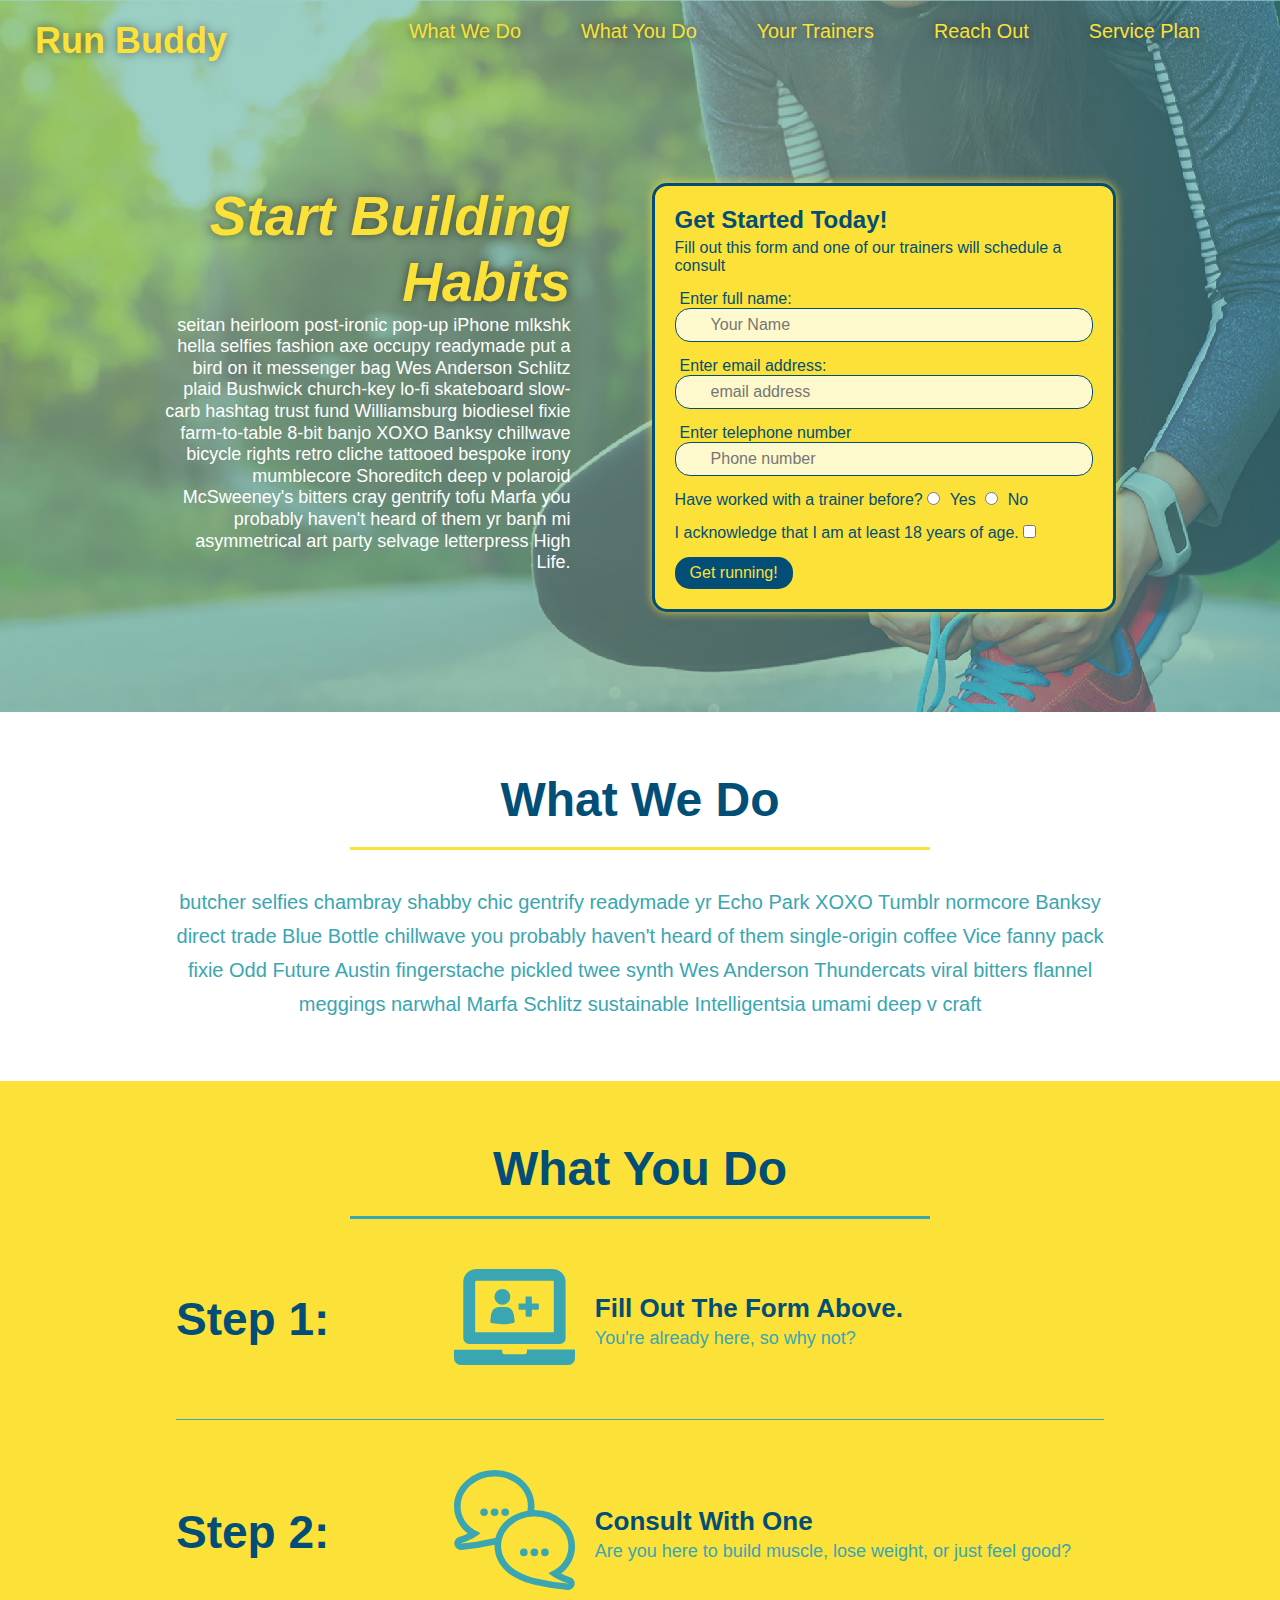
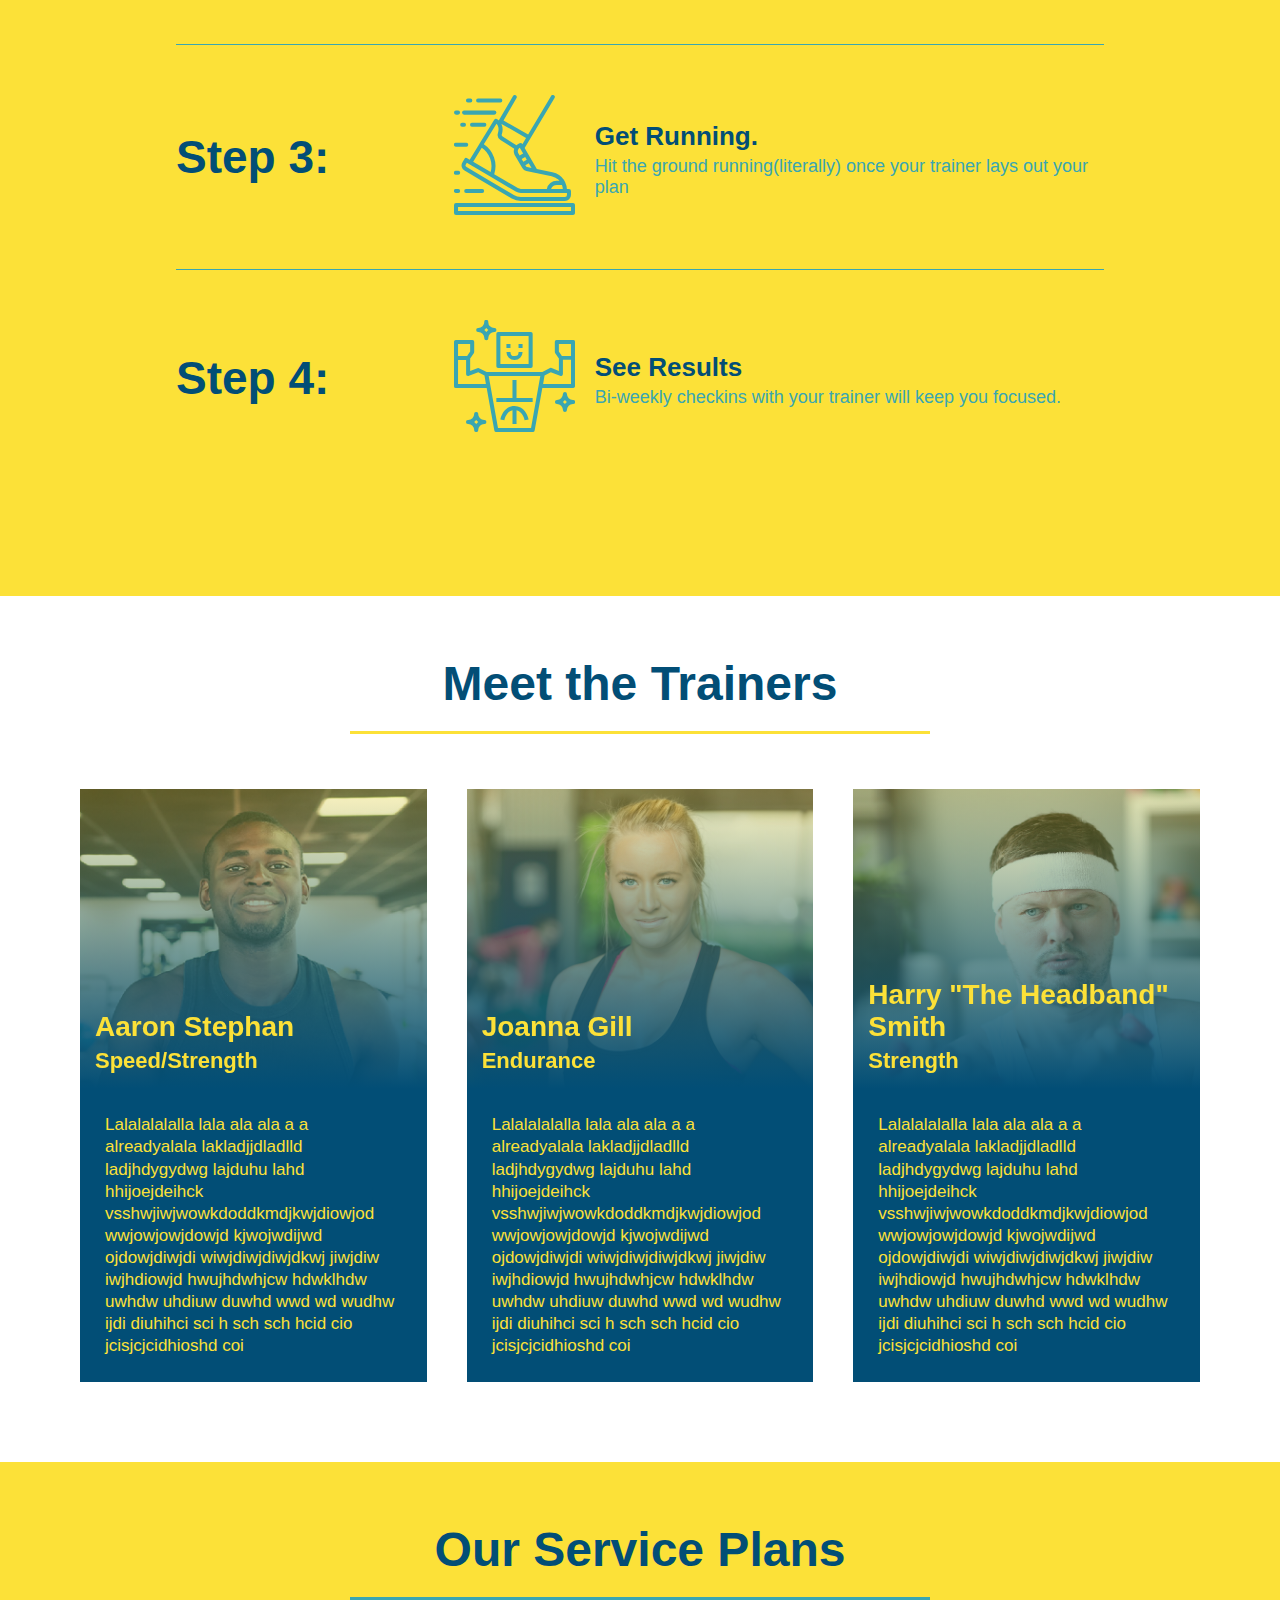
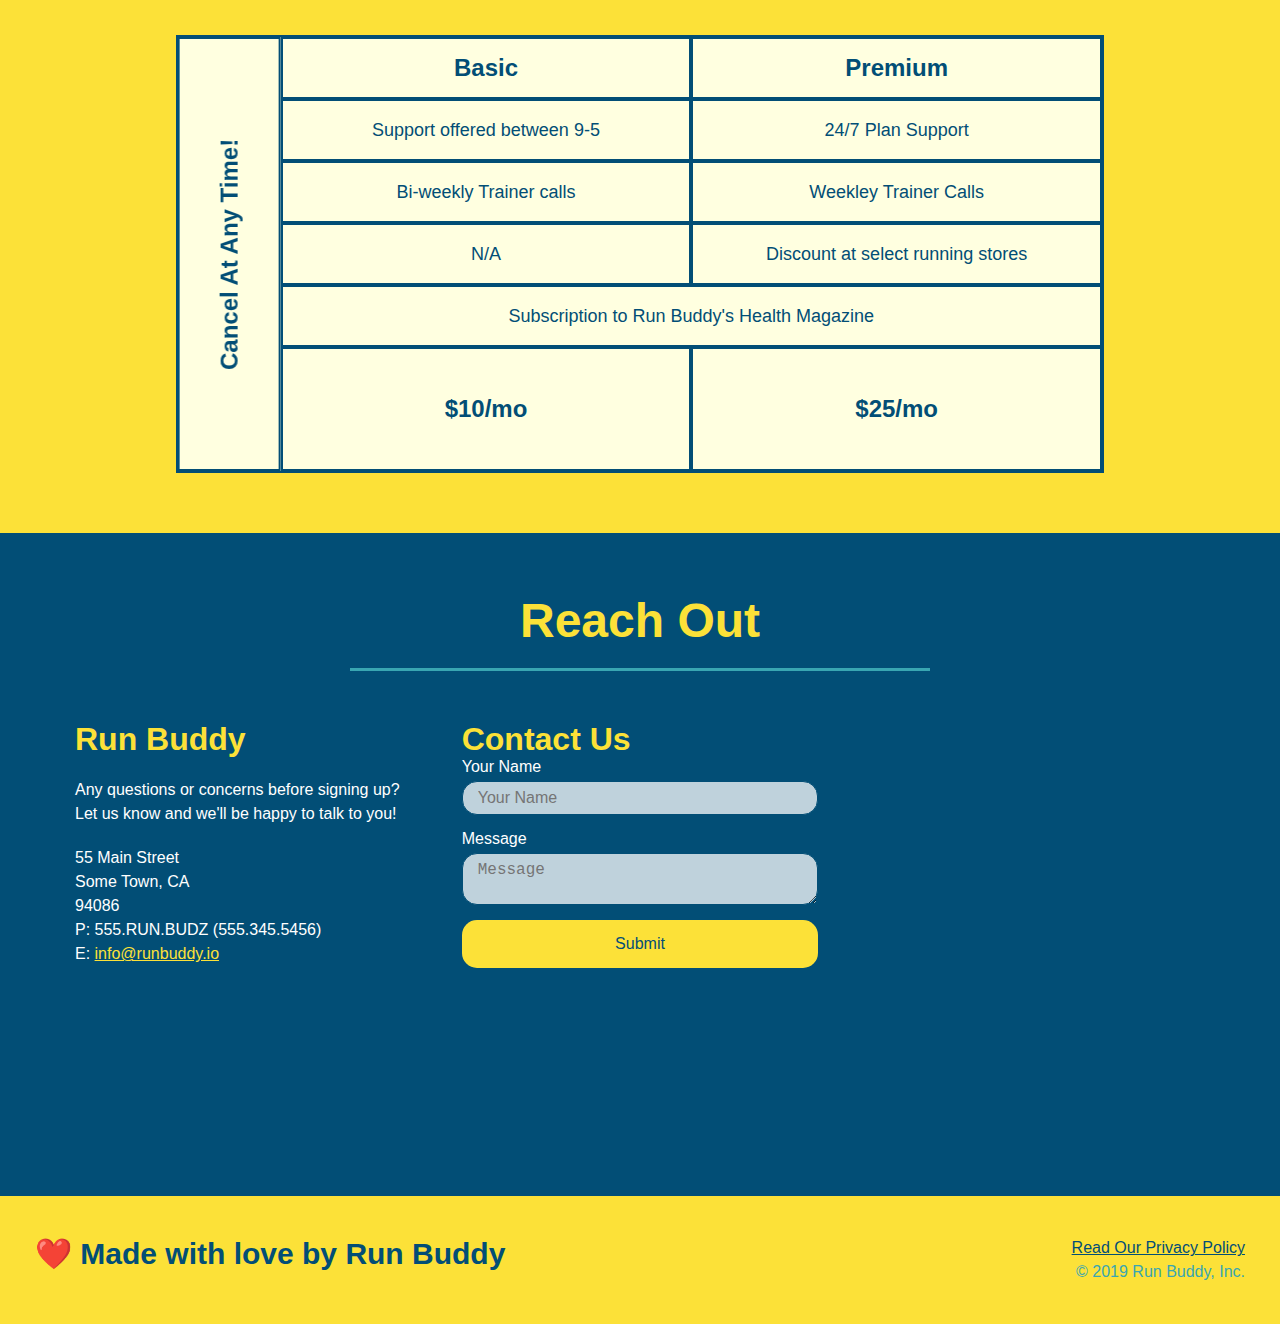
<file: index.html>
<!DOCTYPE html>
<html lang="en">
    <head>
        <meta charset="UTF-8"/>
        <meta name="viewport" content="width=device-width, initial-scale=1.0"/>
        <title>Run Buddy</title>
        <link rel="stylesheet" href="./assets/css/style.css"/>
    </head>
    <!--Navigation-->
    <body>
        <header>
            <h1>
                <a href="/">Run Buddy</a>
            </h1>
            <nav>
                <!--Unordered list elements-->
                <ul>
                    <li>
                        <!--Anchor element-->
                        <a href="#what-we-do">What We Do</a>
                    </li>
                    <li>
                        <!--Anchor element-->
                        <a href="#what-you-do">What You Do</a>
                    </li>
                    <li>
                        <!--Anchor element-->
                        <a href="#your-trainers">Your Trainers</a>
                    </li>
                    <li>
                        <!--Anchor element-->
                        <a href="#reach-out">Reach Out</a>
                    </li>
                    <li>
                        <!--Anchor element-->
                        <a href="#service-plans">Service Plan</a>
                    </li>

                </ul>
            </nav>
        </header>  
        
    <!--hero-->
  
    <section class="hero"> 

        <div class = "hero-cta">
            <h2> Start Building Habits</h2>
            <p>
                seitan heirloom post-ironic pop-up iPhone mlkshk hella selfies fashion axe occupy readymade put a bird on it
        messenger bag Wes Anderson Schlitz plaid Bushwick church-key lo-fi skateboard slow-carb hashtag trust fund
        Williamsburg biodiesel fixie farm-to-table 8-bit banjo XOXO Banksy chillwave bicycle rights retro cliche
        tattooed bespoke irony mumblecore Shoreditch deep v polaroid McSweeney's bitters cray gentrify tofu Marfa you
        probably haven't heard of them yr banh mi asymmetrical art party selvage letterpress High Life.
            </p>
        </div>

        <div class="hero-form"> 
            <h3> Get Started Today!</h3>
            <p> Fill out this form and one of our trainers will schedule a consult</p>
        <!--Adding the form element-->
            <form>
                <label for="name">Enter full name:</label>
                <input type="text" placeholder="Your Name" name="name" id="name" class="form-input" />
                <label for="email">Enter email address:</label>
                <input type="email" placeholder="email address" name="email" id="email" class="form-input" />
                <label for="phone">Enter telephone number</label>
                <input type="tel" placeholder="Phone number" name="phone" id="phone" class="form-input" />
                <p>
                    Have worked with a trainer before?
                    <input type="radio" name="trainer-confirm" id="trainer-yes" />
                    <label for="trainer-yes">Yes</label> 
                    <input type="radio" name="trainer-confirm" id="trainer-no" />
                    <label for="trainer-no">No</label>  
                </p>
                <p>
                    I acknowledge that I am at least 18 years of age.
                    <input type="checkbox" name="age-confim" id="checkbox" />
                    <label for="checkbox"></label>
                </p>

                <button type="submit">
                    Get running!
                </button>
         </form>
        </div>  

    </section>
    <!--end hero-->

    <!--What we do section-->
    <section id="what-we-do">
        <div class = "flex-row">
        <h2 class ="section-title primary-border">What We Do </h2>
        </div>
        <div class ="intro"><p>
            butcher selfies chambray shabby chic gentrify readymade yr Echo Park XOXO Tumblr normcore Banksy direct trade Blue Bottle chillwave you probably haven't heard of them single-origin coffee Vice fanny pack fixie Odd Future Austin fingerstache pickled twee synth Wes Anderson Thundercats viral bitters flannel meggings narwhal Marfa Schlitz sustainable Intelligentsia umami deep v craft
        </p></div>
    </section>
    
    <!--What you do Section-->
    <section id="what-you-do" class="steps">
        <h2 class ="section-title secondary-border">What You Do</h2>

        <div class = "step">
            <h3>Step 1:</h3>
            <div class = "step-info">
                <div class = "step-img">
                    <img src="./assets/images/step-1.svg" alt=""/>
                </div>
                <div class = "step-text">
                    <h4>Fill Out The Form Above.</h4>
                    <p>You're already here, so why not?</p>
                </div>
            </div>  
        </div>

        <div class = "step">
            <h3>Step 2: </h3>
            <div class = "step-info">
                <div class = "step-img">
                    <img src="./assets/images/step-2.svg" alt=""/>
                </div>
                <div class = "step-text">
                    <h4>Consult With One</h4>
                    <p>Are you here to build muscle, lose weight, or just feel good?</p>
                </div>
            </div>
        </div>
        
        <div class ="step"> 
            <h3>Step 3:</h3>
            <div class = "step-info">
                <div class = "step-img">
                    <img src="./assets/images/step-3.svg" alt=""/>
                </div>
                <div class = "step-text">
                    <h4>Get Running.</h4>
                    <p>Hit the ground running(literally) once your trainer lays out your plan</p>
                </div>
            </div>
        </div>

        <div class = "step">   
            <h3> Step 4:</h3>
            <div class = "step-info">
                <div class = "step-img">
                     <img src="./assets/images/step-4.svg" alt=""/>
                </div>
                <div class ="step-text">
                    <h4>See Results</h4>
                     <p>Bi-weekly checkins with your trainer will keep you focused.</p>
                </div>
            </div>
        </div>   
    </section>

    <!--your trainers section-->
    <section id = "your-trainers" >
        <h2 class = "section-title primary-border">Meet the Trainers</h2>
    <div class = "trainers">
        <article class = "trainer">
            <div class = "trainer-img trainer-1">
                <div>
                    <h3 class ="trainer-name">Aaron Stephan</h3>
                    <h4 class ="trainer-role"> Speed/Strength</h4>
                </div>
            </div>           
            <div class = "trainer-bio">   
                <p>Lalalalalalla lala ala ala a a alreadyalala
                    lakladjjdladlld ladjhdygydwg lajduhu
                    lahd hhijoejdeihck vsshwjiwjwowkdoddkmdjkwjdiowjod wwjowjowjdowjd kjwojwdijwd ojdowjdiwjdi wiwjdiwjdiwjdkwj jiwjdiw iwjhdiowjd
                    hwujhdwhjcw hdwklhdw uwhdw uhdiuw duwhd wwd wd wudhw ijdi diuhihci sci 
                    h sch sch hcid cio jcisjcjcidhioshd coi
                </p>
            </div>
        </article>
        <article class = "trainer">
            <div class = "trainer-img trainer-2">
                <div>
                    <h3 class =" trainer-name"> Joanna Gill</h3>
                    <h4 class ="trainer-role">Endurance</h4>
                </div>
            </div>          
            <div class = "trainer-bio">   
                <p>Lalalalalalla lala ala ala a a alreadyalala
                    lakladjjdladlld ladjhdygydwg lajduhu
                    lahd hhijoejdeihck vsshwjiwjwowkdoddkmdjkwjdiowjod wwjowjowjdowjd kjwojwdijwd ojdowjdiwjdi wiwjdiwjdiwjdkwj jiwjdiw iwjhdiowjd
                    hwujhdwhjcw hdwklhdw uwhdw uhdiuw duwhd wwd wd wudhw ijdi diuhihci sci 
                    h sch sch hcid cio jcisjcjcidhioshd coi
                </p>
            </div>   
        </article>
        <article class = "trainer">
            <div class = "trainer-img trainer-3">
                <div>
                    <h3 class = "trainer-name"> Harry "The Headband" Smith</h3>
                    <h4 class = "traine-role">Strength</h4>
                </div>
            </div>    
            <div class = "trainer-bio">
                <p>Lalalalalalla lala ala ala a a alreadyalala
                    lakladjjdladlld ladjhdygydwg lajduhu
                    lahd hhijoejdeihck vsshwjiwjwowkdoddkmdjkwjdiowjod wwjowjowjdowjd kjwojwdijwd ojdowjdiwjdi wiwjdiwjdiwjdkwj jiwjdiw iwjhdiowjd
                    hwujhdwhjcw hdwklhdw uwhdw uhdiuw duwhd wwd wd wudhw ijdi diuhihci sci 
                    h sch sch hcid cio jcisjcjcidhioshd coi
                </p>
            </div>
        </article>
    </div>
    </section>
    
    <!--service plan section-->
    <section id="service-plans" class="services">
            <h2 class = "section-title secondary-border">
            Our Service Plans
            </h2>
        <div class = "service-grid-wrapper">
            <div class =" service-grid-container">
                <!--Headers-->
                <div class = "services-grid-item grid-head basic">Basic</div>
                <div class = "services-grid-item grid-head premium">Premium</div>
                <!--Body-->
                <div class = "services-grid-item basic">Support offered between 9-5</div>
                <div class = "services-grid-item premium">24/7 Plan Support</div>
                <div class = "services-grid-item basic">Bi-weekly Trainer calls</div>
                <div class = "services-grid-item premium">Weekley Trainer Calls</div>
                <div class = "services-grid-item basic">N/A</div>
                <div class = "services-grid-item premium">Discount at select running stores</div>
                <div class = "services-grid-item item">Subscription to Run Buddy's Health Magazine</div>
                <div class = "services-grid-item grid-price basic">$10/mo</div>
                <div class = "services-grid-item grid-price premium">$25/mo</div>
                <div class = "services-grid-item cancel">Cancel At Any Time!</div>
            </div>
        </div>

    </section>
    
    <!--Reach out section-->
    <section id = "reach-out" class="contact">
        <h2 class = "section-title secondary-border">Reach Out</h2>
     <div class ="contact-info">
        <div>
            <h3>Run Buddy</h3>
            <p>
                Any questions or concerns before signing up?
                <br />
                Let us know and we'll be happy to talk to you!
            </p>
            <address>
                55 Main Street <br />
                Some Town, CA <br />
                94086 <br />
                P: 555.RUN.BUDZ (555.345.5456) <br />
                E: <a href="mailto:info@rbuddy.io">info@runbuddy.io</a>
            </address>
         </div>

         <div class = "contact-form">
                <h3> Contact Us</h3>
                <form>
                    <label for ="contact-name">Your Name</label>
                    <input type ="text" id="contact-name" placeholder = "Your Name" />

                    <label for= "contact-message">Message</label>
                    <textarea id ="contact-message" placeholder ="Message"></textarea>

                <button type ="submit">Submit</button>
            </form>
         </div>
     
            <iframe src="https://www.google.com/maps/embed?pb=!1m18!1m12!1m3!1d3170.406413614818!2d-122.0309272850206!3d37.3802199425347!2m3!1f0!2f0!3f0!3m2!1i1024!2i768!4f13.1!3m3!1m2!1s0x808fb65b6bf2aaf1%3A0x86556dec382ca213!2s182%20N%20Murphy%20Ave%2C%20Sunnyvale%2C%20CA%2094086!5e0!3m2!1sen!2sus!4v1583786963383!5m2!1sen!2sus" 
            width="400" 
            height="450" 
            frameborder="0" 
            style="border:0;" 
            allowfullscree>
            </iframe>

        </div>
    </div>
    </section>

    <footer>
        <h2> ❤️ Made with love by Run Buddy</h2>
        <div>
            <a href="./privacy.html">Read Our Privacy Policy</a><br/>
            &copy; 2019 Run Buddy, Inc.
        </div>
    </footer>
    
    </body>
</html>
</file>
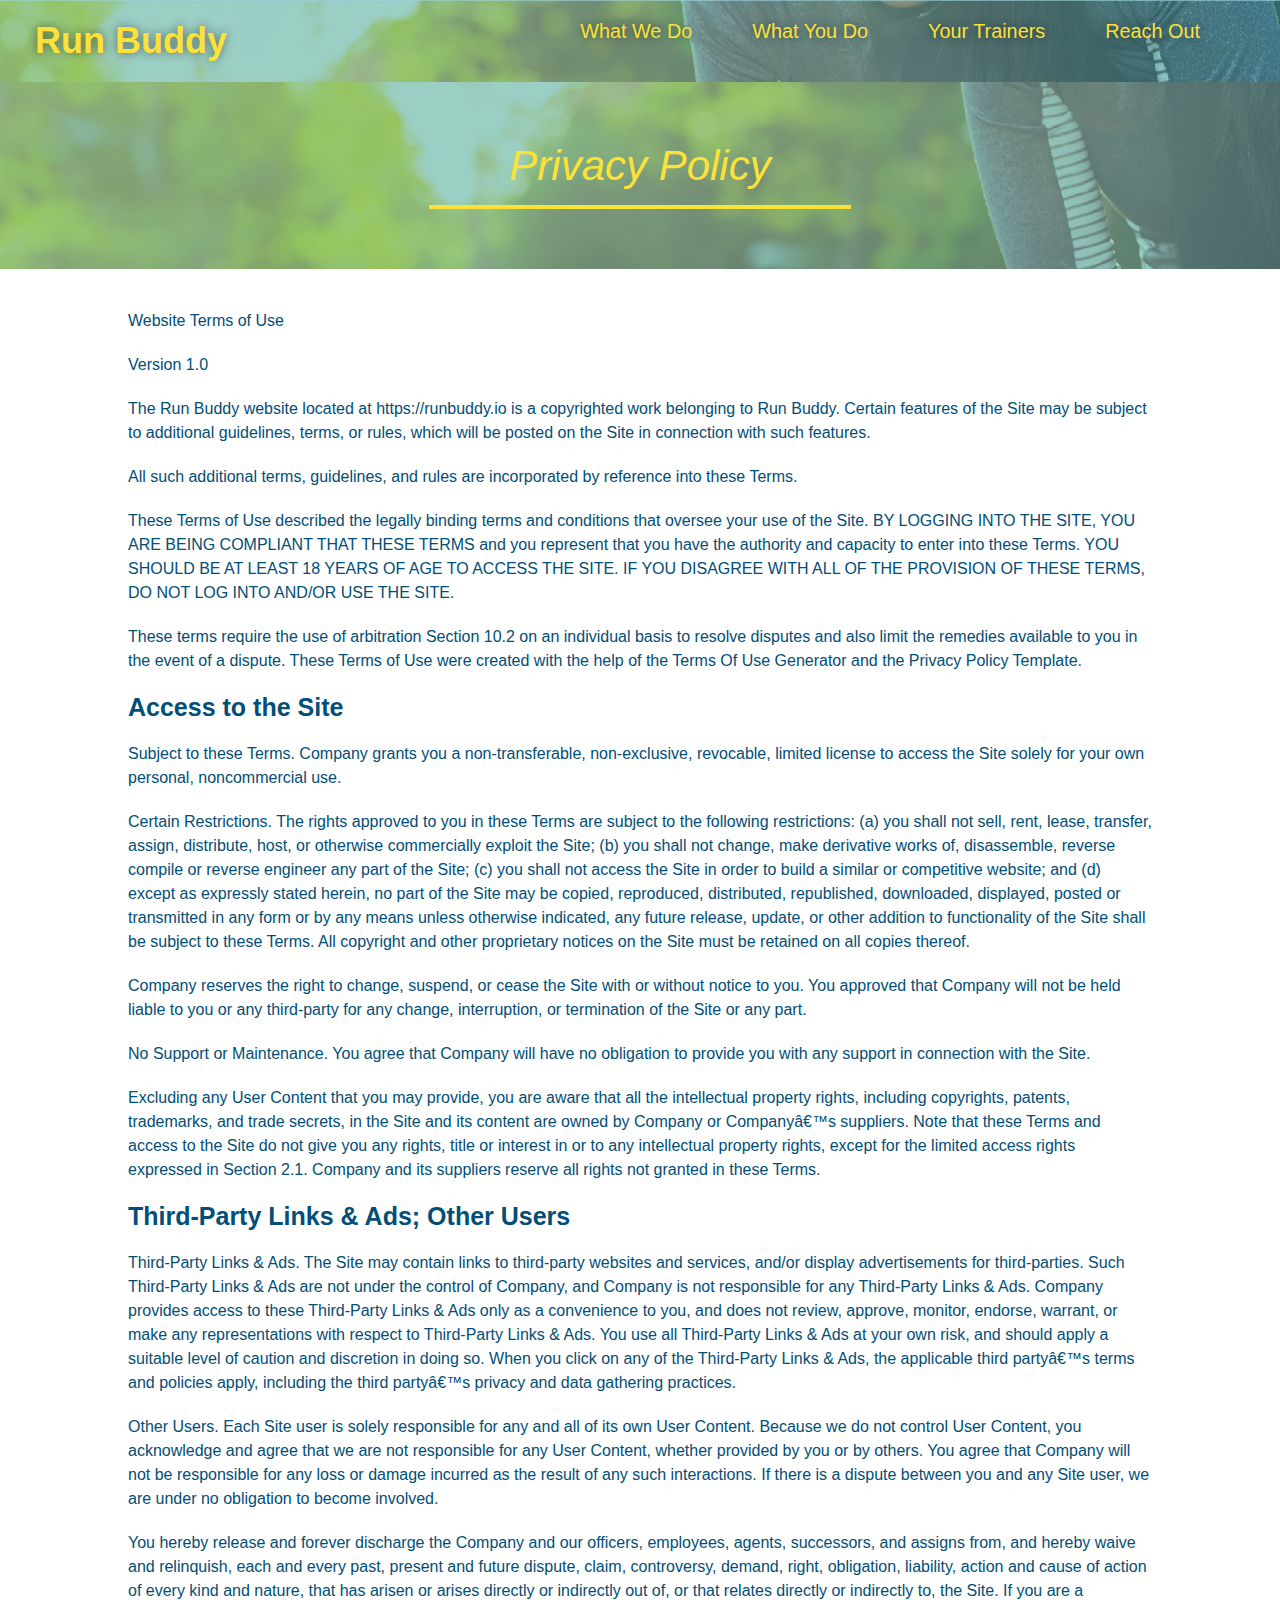
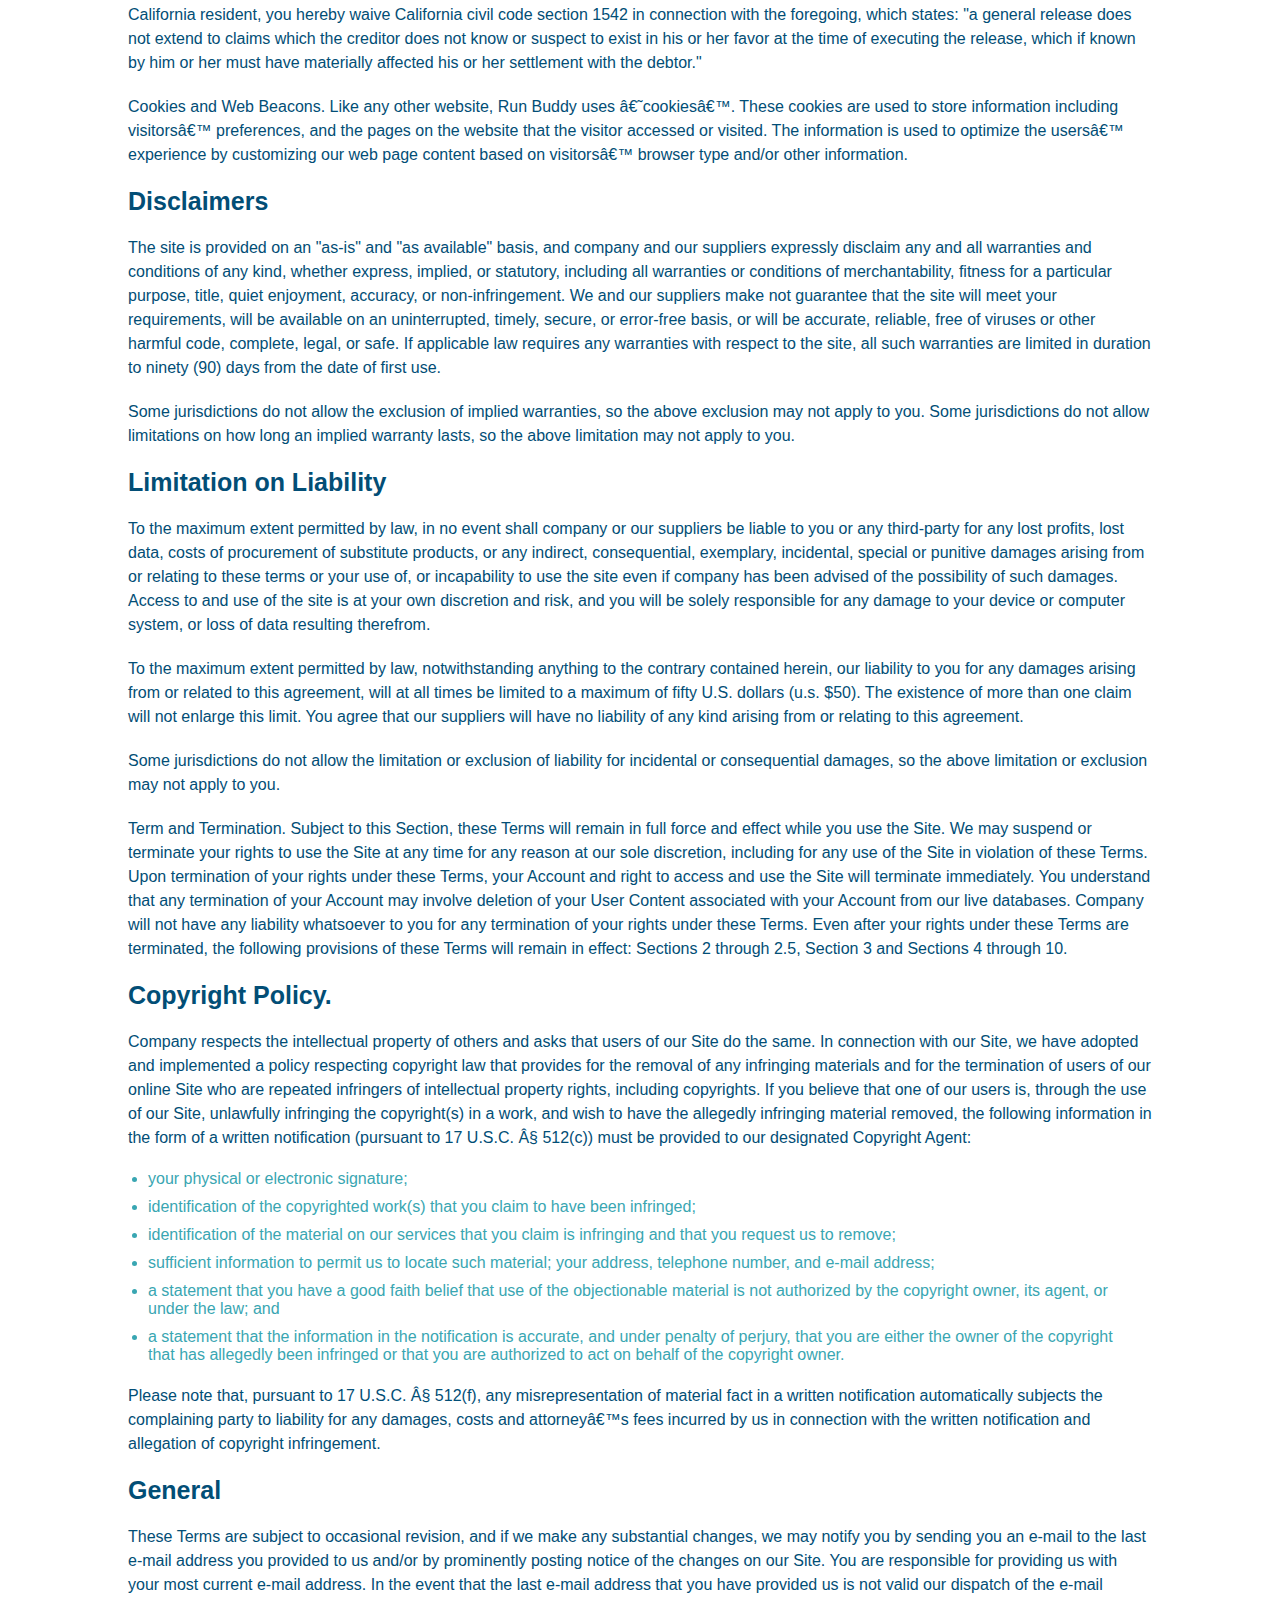
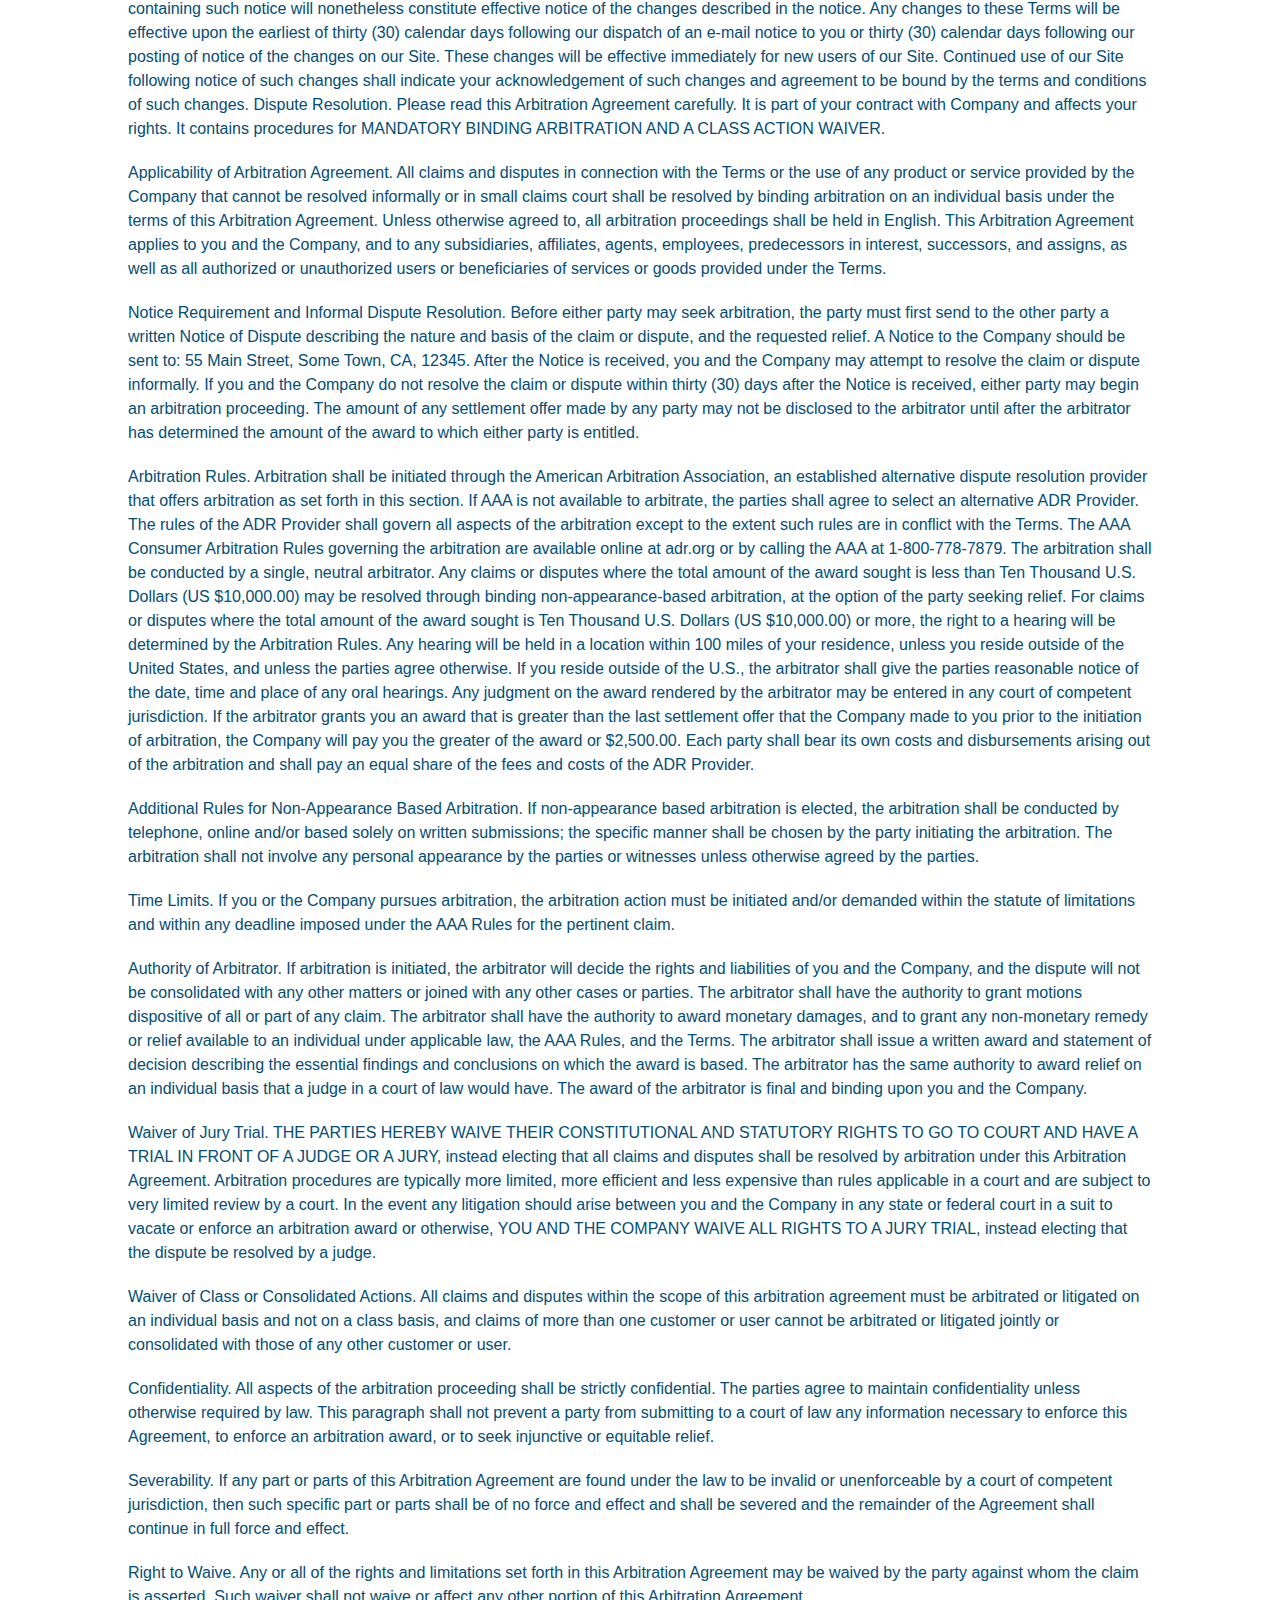
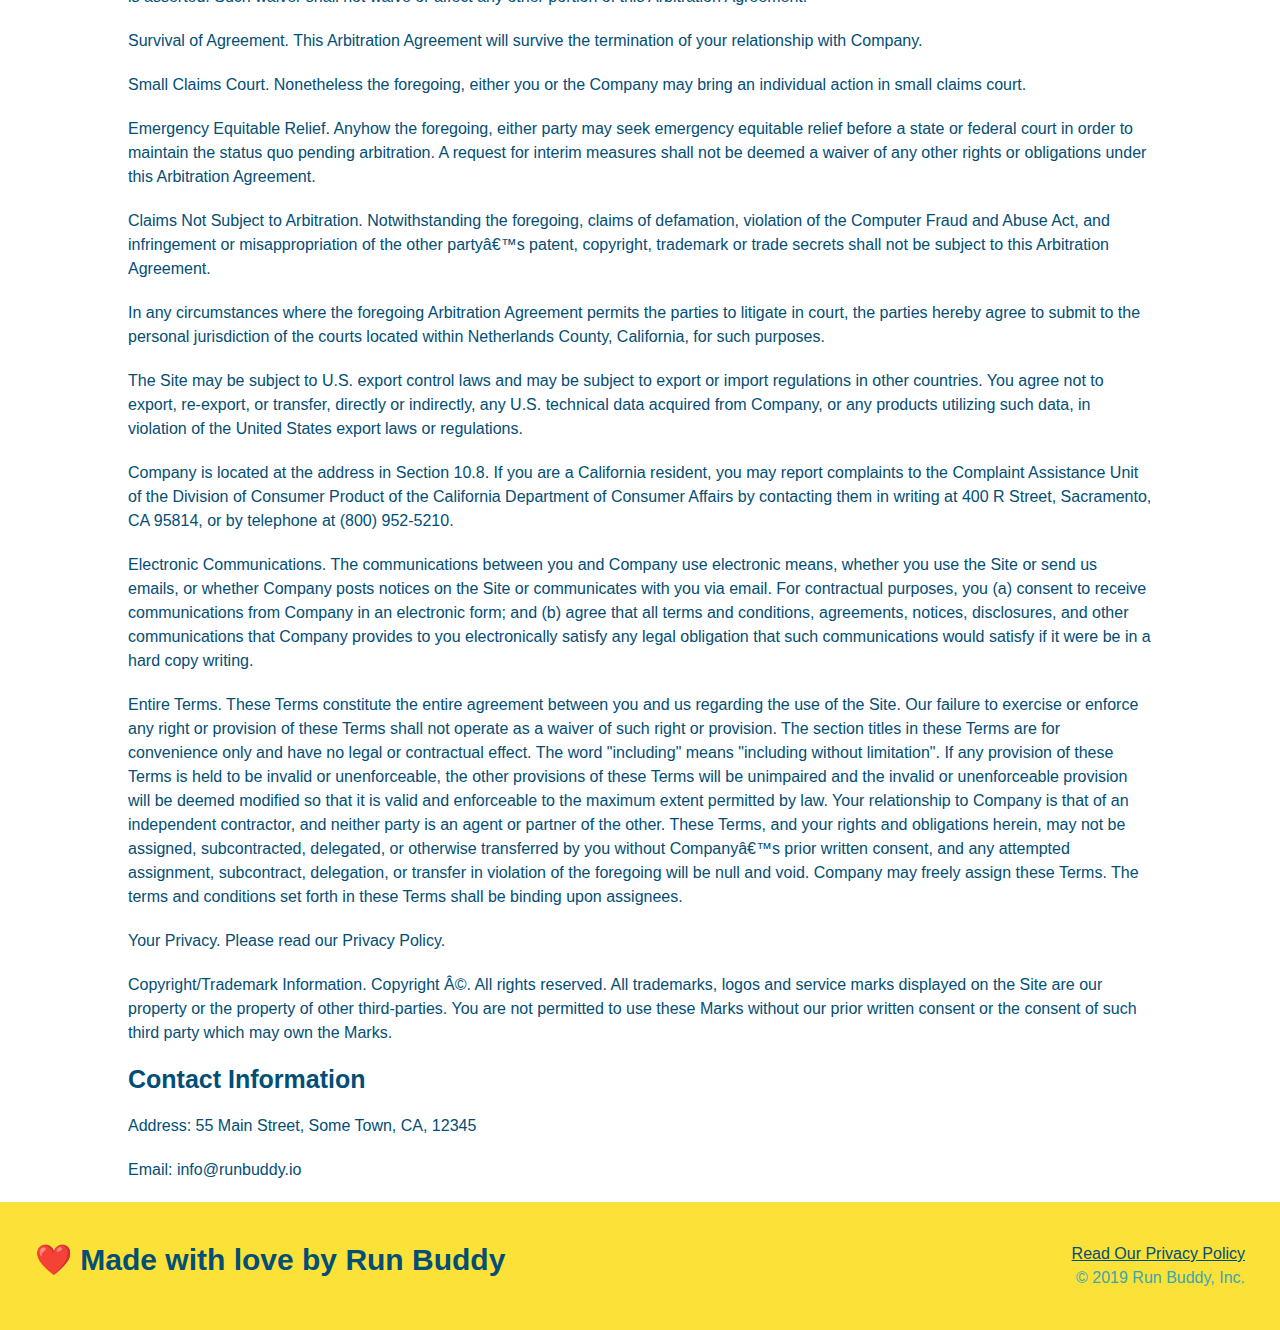
<file: privacy.html>
<!DOCTYPE html>
<html lang="en">
    <head>
        <meta charset="UTF-8"/>
        <meta name="viewport" content="width=device-width, initial-scale=1.0"/>
        <title>Run-buddy Privacy Policy</title>
        <link rel="stylesheet" href="./assets/css/style.css"/>
        <link rel="stylesheet" href="./assets/css/secondary_style.css"/>
    </head>

<body>
    <header>
        <h1>
            <a href="./index.html">Run Buddy</a>
        </h1>
        <nav>
            <!--Unordered list elements-->
            <ul>
                <li>
                    <!--Anchor element-->
                    <a href="./index.html#what-we-do">What We Do</a>
                </li>
                <li>
                    <!--Anchor element-->
                    <a href="./index.html#what-you-do">What You Do</a>
                </li>
                <li>
                    <!--Anchor element-->
                    <a href="./index.html#your-trainers">Your Trainers</a>
                </li>
                <li>
                    <!--Anchor element-->
                    <a href="./index.html#reach-out">Reach Out</a>
                </li>

            </ul>
        </nav>
    </header>  

    <section class ="hero">
        <h2 class ="page-title"> Privacy Policy </h2>
    </section>

    <article class = "secondary-content">
        <p>
            Website Terms of Use
          </p>
    
          <p>
            Version 1.0
          </p>
    
          <p>
            The Run Buddy website located at https://runbuddy.io is a copyrighted work belonging to Run Buddy. Certain
            features of the Site may be subject to additional guidelines, terms, or rules, which will be posted on the Site
            in connection with such features.
          </p>
    
          <p>
            All such additional terms, guidelines, and rules are incorporated by reference into these Terms.
          </p>
    
          <p>
            These Terms of Use described the legally binding terms and conditions that oversee your use of the Site. BY
            LOGGING INTO THE SITE, YOU ARE BEING COMPLIANT THAT THESE TERMS and you represent that you have the authority
            and capacity to enter into these Terms. YOU SHOULD BE AT LEAST 18 YEARS OF AGE TO ACCESS THE SITE. IF YOU
            DISAGREE WITH ALL OF THE PROVISION OF THESE TERMS, DO NOT LOG INTO AND/OR USE THE SITE.
          </p>
    
          <p>
            These terms require the use of arbitration Section 10.2 on an individual basis to resolve disputes and also
            limit the remedies available to you in the event of a dispute. These Terms of Use were created with the help of
            the Terms Of Use Generator and the Privacy Policy Template.
          </p>
    
          <h3>
            Access to the Site
          </h3>
    
          <p>
            Subject to these Terms. Company grants you a non-transferable, non-exclusive, revocable, limited license to
            access the Site solely for your own personal, noncommercial use.
          </p>
    
          <p>
            Certain Restrictions. The rights approved to you in these Terms are subject to the following restrictions: (a)
            you shall not sell, rent, lease, transfer, assign, distribute, host, or otherwise commercially exploit the Site;
            (b) you shall not change, make derivative works of, disassemble, reverse compile or reverse engineer any part of
            the Site; (c) you shall not access the Site in order to build a similar or competitive website; and (d) except
            as expressly stated herein, no part of the Site may be copied, reproduced, distributed, republished, downloaded,
            displayed, posted or transmitted in any form or by any means unless otherwise indicated, any future release,
            update, or other addition to functionality of the Site shall be subject to these Terms. All copyright and other
            proprietary notices on the Site must be retained on all copies thereof.
          </p>
    
          <p>
            Company reserves the right to change, suspend, or cease the Site with or without notice to you. You approved
            that Company will not be held liable to you or any third-party for any change, interruption, or termination of
            the Site or any part.
          </p>
    
          <p>
            No Support or Maintenance. You agree that Company will have no obligation to provide you with any support in
            connection with the Site.
          </p>
    
          <p>
            Excluding any User Content that you may provide, you are aware that all the intellectual property rights,
            including copyrights, patents, trademarks, and trade secrets, in the Site and its content are owned by Company
            or Companyâ€™s suppliers. Note that these Terms and access to the Site do not give you any rights, title or
            interest in or to any intellectual property rights, except for the limited access rights expressed in Section
            2.1. Company and its suppliers reserve all rights not granted in these Terms.
          </p>
    
          <h3>
            Third-Party Links & Ads; Other Users
          </h3>
    
          <p>
            Third-Party Links & Ads. The Site may contain links to third-party websites and services, and/or display
            advertisements for third-parties. Such Third-Party Links & Ads are not under the control of Company, and Company
            is not responsible for any Third-Party Links & Ads. Company provides access to these Third-Party Links & Ads
            only as a convenience to you, and does not review, approve, monitor, endorse, warrant, or make any
            representations with respect to Third-Party Links & Ads. You use all Third-Party Links & Ads at your own risk,
            and should apply a suitable level of caution and discretion in doing so. When you click on any of the
            Third-Party Links & Ads, the applicable third partyâ€™s terms and policies apply, including the third partyâ€™s
            privacy and data gathering practices.
          </p>
    
          <p>
            Other Users. Each Site user is solely responsible for any and all of its own User Content. Because we do not
            control User Content, you acknowledge and agree that we are not responsible for any User Content, whether
            provided by you or by others. You agree that Company will not be responsible for any loss or damage incurred as
            the result of any such interactions. If there is a dispute between you and any Site user, we are under no
            obligation to become involved.
          </p>
    
          <p>
            You hereby release and forever discharge the Company and our officers, employees, agents, successors, and
            assigns from, and hereby waive and relinquish, each and every past, present and future dispute, claim,
            controversy, demand, right, obligation, liability, action and cause of action of every kind and nature, that has
            arisen or arises directly or indirectly out of, or that relates directly or indirectly to, the Site. If you are
            a California resident, you hereby waive California civil code section 1542 in connection with the foregoing,
            which states: "a general release does not extend to claims which the creditor does not know or suspect to exist
            in his or her favor at the time of executing the release, which if known by him or her must have materially
            affected his or her settlement with the debtor."
          </p>
    
          <p>
            Cookies and Web Beacons. Like any other website, Run Buddy uses â€˜cookiesâ€™. These cookies are used to store
            information including visitorsâ€™ preferences, and the pages on the website that the visitor accessed or visited.
            The information is used to optimize the usersâ€™ experience by customizing our web page content based on visitorsâ€™
            browser type and/or other information.
          </p>
    
          <h3>
            Disclaimers
          </h3>
    
          <p>
            The site is provided on an "as-is" and "as available" basis, and company and our suppliers expressly disclaim
            any and all warranties and conditions of any kind, whether express, implied, or statutory, including all
            warranties or conditions of merchantability, fitness for a particular purpose, title, quiet enjoyment, accuracy,
            or non-infringement. We and our suppliers make not guarantee that the site will meet your requirements, will be
            available on an uninterrupted, timely, secure, or error-free basis, or will be accurate, reliable, free of
            viruses or other harmful code, complete, legal, or safe. If applicable law requires any warranties with respect
            to the site, all such warranties are limited in duration to ninety (90) days from the date of first use.
          </p>
    
          <p>
            Some jurisdictions do not allow the exclusion of implied warranties, so the above exclusion may not apply to
            you. Some jurisdictions do not allow limitations on how long an implied warranty lasts, so the above limitation
            may not apply to you.
          </p>
    
          <h3>
            Limitation on Liability
          </h3>
    
          <p>
            To the maximum extent permitted by law, in no event shall company or our suppliers be liable to you or any
            third-party for any lost profits, lost data, costs of procurement of substitute products, or any indirect,
            consequential, exemplary, incidental, special or punitive damages arising from or relating to these terms or
            your use of, or incapability to use the site even if company has been advised of the possibility of such
            damages. Access to and use of the site is at your own discretion and risk, and you will be solely responsible
            for any damage to your device or computer system, or loss of data resulting therefrom.
          </p>
    
          <p>
            To the maximum extent permitted by law, notwithstanding anything to the contrary contained herein, our liability
            to you for any damages arising from or related to this agreement, will at all times be limited to a maximum of
            fifty U.S. dollars (u.s. $50). The existence of more than one claim will not enlarge this limit. You agree that
            our suppliers will have no liability of any kind arising from or relating to this agreement.
          </p>
    
          <p>
            Some jurisdictions do not allow the limitation or exclusion of liability for incidental or consequential
            damages, so the above limitation or exclusion may not apply to you.
          </p>
    
          <p>
            Term and Termination. Subject to this Section, these Terms will remain in full force and effect while you use
            the Site. We may suspend or terminate your rights to use the Site at any time for any reason at our sole
            discretion, including for any use of the Site in violation of these Terms. Upon termination of your rights under
            these Terms, your Account and right to access and use the Site will terminate immediately. You understand that
            any termination of your Account may involve deletion of your User Content associated with your Account from our
            live databases. Company will not have any liability whatsoever to you for any termination of your rights under
            these Terms. Even after your rights under these Terms are terminated, the following provisions of these Terms
            will remain in effect: Sections 2 through 2.5, Section 3 and Sections 4 through 10.
          </p>
    
          <h3>
            Copyright Policy.
          </h3>
    
          <p>
            Company respects the intellectual property of others and asks that users of our Site do the same. In connection
            with our Site, we have adopted and implemented a policy respecting copyright law that provides for the removal
            of any infringing materials and for the termination of users of our online Site who are repeated infringers of
            intellectual property rights, including copyrights. If you believe that one of our users is, through the use of
            our Site, unlawfully infringing the copyright(s) in a work, and wish to have the allegedly infringing material
            removed, the following information in the form of a written notification (pursuant to 17 U.S.C. Â§ 512(c)) must
            be provided to our designated Copyright Agent:
          </p>
    
          <ul>
            <li>
              your physical or electronic signature;
            </li>
            <li>
              identification of the copyrighted work(s) that you claim to have been infringed;
            </li>
            <li>
              identification of the material on our services that you claim is infringing and that you request us to remove;
            </li>
            <li>
              sufficient information to permit us to locate such material; your address, telephone number, and e-mail
              address;
            </li>
            <li>
              a statement that you have a good faith belief that use of the objectionable material is not authorized by the
              copyright owner, its agent, or under the law; and
            </li>
            <li>
              a statement that the information in the notification is accurate, and under penalty of perjury, that you are
              either the owner of the copyright that has allegedly been infringed or that you are authorized to act on
              behalf of the copyright owner.
            </li>
          </ul>
    
          <p>
            Please note that, pursuant to 17 U.S.C. Â§ 512(f), any misrepresentation of material fact in a written
            notification automatically subjects the complaining party to liability for any damages, costs and attorneyâ€™s
            fees incurred by us in connection with the written notification and allegation of copyright infringement.
          </p>
    
          <h3>
            General
          </h3>
    
          <p>
            These Terms are subject to occasional revision, and if we make any substantial changes, we may notify you by
            sending you an e-mail to the last e-mail address you provided to us and/or by prominently posting notice of the
            changes on our Site. You are responsible for providing us with your most current e-mail address. In the event
            that the last e-mail address that you have provided us is not valid our dispatch of the e-mail containing such
            notice will nonetheless constitute effective notice of the changes described in the notice. Any changes to these
            Terms will be effective upon the earliest of thirty (30) calendar days following our dispatch of an e-mail
            notice to you or thirty (30) calendar days following our posting of notice of the changes on our Site. These
            changes will be effective immediately for new users of our Site. Continued use of our Site following notice of
            such changes shall indicate your acknowledgement of such changes and agreement to be bound by the terms and
            conditions of such changes. Dispute Resolution. Please read this Arbitration Agreement carefully. It is part of
            your contract with Company and affects your rights. It contains procedures for MANDATORY BINDING ARBITRATION AND
            A CLASS ACTION WAIVER.
          </p>
    
          <p>
            Applicability of Arbitration Agreement. All claims and disputes in connection with the Terms or the use of any
            product or service provided by the Company that cannot be resolved informally or in small claims court shall be
            resolved by binding arbitration on an individual basis under the terms of this Arbitration Agreement. Unless
            otherwise agreed to, all arbitration proceedings shall be held in English. This Arbitration Agreement applies to
            you and the Company, and to any subsidiaries, affiliates, agents, employees, predecessors in interest,
            successors, and assigns, as well as all authorized or unauthorized users or beneficiaries of services or goods
            provided under the Terms.
          </p>
    
          <p>
            Notice Requirement and Informal Dispute Resolution. Before either party may seek arbitration, the party must
            first send to the other party a written Notice of Dispute describing the nature and basis of the claim or
            dispute, and the requested relief. A Notice to the Company should be sent to: 55 Main Street, Some Town, CA,
            12345. After the Notice is received, you and the Company may attempt to resolve the claim or dispute informally.
            If you and the Company do not resolve the claim or dispute within thirty (30) days after the Notice is received,
            either party may begin an arbitration proceeding. The amount of any settlement offer made by any party may not
            be disclosed to the arbitrator until after the arbitrator has determined the amount of the award to which either
            party is entitled.
          </p>
    
          <p>
            Arbitration Rules. Arbitration shall be initiated through the American Arbitration Association, an established
            alternative dispute resolution provider that offers arbitration as set forth in this section. If AAA is not
            available to arbitrate, the parties shall agree to select an alternative ADR Provider. The rules of the ADR
            Provider shall govern all aspects of the arbitration except to the extent such rules are in conflict with the
            Terms. The AAA Consumer Arbitration Rules governing the arbitration are available online at adr.org or by
            calling the AAA at 1-800-778-7879. The arbitration shall be conducted by a single, neutral arbitrator. Any
            claims or disputes where the total amount of the award sought is less than Ten Thousand U.S. Dollars (US
            $10,000.00) may be resolved through binding non-appearance-based arbitration, at the option of the party seeking
            relief. For claims or disputes where the total amount of the award sought is Ten Thousand U.S. Dollars (US
            $10,000.00) or more, the right to a hearing will be determined by the Arbitration Rules. Any hearing will be
            held in a location within 100 miles of your residence, unless you reside outside of the United States, and
            unless the parties agree otherwise. If you reside outside of the U.S., the arbitrator shall give the parties
            reasonable notice of the date, time and place of any oral hearings. Any judgment on the award rendered by the
            arbitrator may be entered in any court of competent jurisdiction. If the arbitrator grants you an award that is
            greater than the last settlement offer that the Company made to you prior to the initiation of arbitration, the
            Company will pay you the greater of the award or $2,500.00. Each party shall bear its own costs and
            disbursements arising out of the arbitration and shall pay an equal share of the fees and costs of the ADR
            Provider.
          </p>
    
          <p>
            Additional Rules for Non-Appearance Based Arbitration. If non-appearance based arbitration is elected, the
            arbitration shall be conducted by telephone, online and/or based solely on written submissions; the specific
            manner shall be chosen by the party initiating the arbitration. The arbitration shall not involve any personal
            appearance by the parties or witnesses unless otherwise agreed by the parties.
          </p>
    
          <p>
            Time Limits. If you or the Company pursues arbitration, the arbitration action must be initiated and/or demanded
            within the statute of limitations and within any deadline imposed under the AAA Rules for the pertinent claim.
          </p>
    
          <p>
            Authority of Arbitrator. If arbitration is initiated, the arbitrator will decide the rights and liabilities of
            you and the Company, and the dispute will not be consolidated with any other matters or joined with any other
            cases or parties. The arbitrator shall have the authority to grant motions dispositive of all or part of any
            claim. The arbitrator shall have the authority to award monetary damages, and to grant any non-monetary remedy
            or relief available to an individual under applicable law, the AAA Rules, and the Terms. The arbitrator shall
            issue a written award and statement of decision describing the essential findings and conclusions on which the
            award is based. The arbitrator has the same authority to award relief on an individual basis that a judge in a
            court of law would have. The award of the arbitrator is final and binding upon you and the Company.
          </p>
    
          <p>
            Waiver of Jury Trial. THE PARTIES HEREBY WAIVE THEIR CONSTITUTIONAL AND STATUTORY RIGHTS TO GO TO COURT AND HAVE
            A TRIAL IN FRONT OF A JUDGE OR A JURY, instead electing that all claims and disputes shall be resolved by
            arbitration under this Arbitration Agreement. Arbitration procedures are typically more limited, more efficient
            and less expensive than rules applicable in a court and are subject to very limited review by a court. In the
            event any litigation should arise between you and the Company in any state or federal court in a suit to vacate
            or enforce an arbitration award or otherwise, YOU AND THE COMPANY WAIVE ALL RIGHTS TO A JURY TRIAL, instead
            electing that the dispute be resolved by a judge.
          </p>
    
          <p>
            Waiver of Class or Consolidated Actions. All claims and disputes within the scope of this arbitration agreement
            must be arbitrated or litigated on an individual basis and not on a class basis, and claims of more than one
            customer or user cannot be arbitrated or litigated jointly or consolidated with those of any other customer or
            user.
          </p>
    
          <p>
            Confidentiality. All aspects of the arbitration proceeding shall be strictly confidential. The parties agree to
            maintain confidentiality unless otherwise required by law. This paragraph shall not prevent a party from
            submitting to a court of law any information necessary to enforce this Agreement, to enforce an arbitration
            award, or to seek injunctive or equitable relief.
          </p>
    
          <p>
            Severability. If any part or parts of this Arbitration Agreement are found under the law to be invalid or
            unenforceable by a court of competent jurisdiction, then such specific part or parts shall be of no force and
            effect and shall be severed and the remainder of the Agreement shall continue in full force and effect.
          </p>
    
          <p>
            Right to Waive. Any or all of the rights and limitations set forth in this Arbitration Agreement may be waived
            by the party against whom the claim is asserted. Such waiver shall not waive or affect any other portion of this
            Arbitration Agreement.
          </p>
    
          <p>
            Survival of Agreement. This Arbitration Agreement will survive the termination of your relationship with
            Company.
          </p>
    
          <p>
            Small Claims Court. Nonetheless the foregoing, either you or the Company may bring an individual action in small
            claims court.
          </p>
    
          <p>
            Emergency Equitable Relief. Anyhow the foregoing, either party may seek emergency equitable relief before a
            state or federal court in order to maintain the status quo pending arbitration. A request for interim measures
            shall not be deemed a waiver of any other rights or obligations under this Arbitration Agreement.
          </p>
    
          <p>
            Claims Not Subject to Arbitration. Notwithstanding the foregoing, claims of defamation, violation of the
            Computer Fraud and Abuse Act, and infringement or misappropriation of the other partyâ€™s patent, copyright,
            trademark or trade secrets shall not be subject to this Arbitration Agreement.
          </p>
    
          <p>
            In any circumstances where the foregoing Arbitration Agreement permits the parties to litigate in court, the
            parties hereby agree to submit to the personal jurisdiction of the courts located within Netherlands County,
            California, for such purposes.
          </p>
    
          <p>
            The Site may be subject to U.S. export control laws and may be subject to export or import regulations in other
            countries. You agree not to export, re-export, or transfer, directly or indirectly, any U.S. technical data
            acquired from Company, or any products utilizing such data, in violation of the United States export laws or
            regulations.
          </p>
    
          <p>
            Company is located at the address in Section 10.8. If you are a California resident, you may report complaints
            to the Complaint Assistance Unit of the Division of Consumer Product of the California Department of Consumer
            Affairs by contacting them in writing at 400 R Street, Sacramento, CA 95814, or by telephone at (800) 952-5210.
          </p>
    
          <p>
            Electronic Communications. The communications between you and Company use electronic means, whether you use the
            Site or send us emails, or whether Company posts notices on the Site or communicates with you via email. For
            contractual purposes, you (a) consent to receive communications from Company in an electronic form; and (b)
            agree that all terms and conditions, agreements, notices, disclosures, and other communications that Company
            provides to you electronically satisfy any legal obligation that such communications would satisfy if it were be
            in a hard copy writing.
          </p>
    
          <p>
            Entire Terms. These Terms constitute the entire agreement between you and us regarding the use of the Site. Our
            failure to exercise or enforce any right or provision of these Terms shall not operate as a waiver of such right
            or provision. The section titles in these Terms are for convenience only and have no legal or contractual
            effect. The word "including" means "including without limitation". If any provision of these Terms is held to be
            invalid or unenforceable, the other provisions of these Terms will be unimpaired and the invalid or
            unenforceable provision will be deemed modified so that it is valid and enforceable to the maximum extent
            permitted by law. Your relationship to Company is that of an independent contractor, and neither party is an
            agent or partner of the other. These Terms, and your rights and obligations herein, may not be assigned,
            subcontracted, delegated, or otherwise transferred by you without Companyâ€™s prior written consent, and any
            attempted assignment, subcontract, delegation, or transfer in violation of the foregoing will be null and void.
            Company may freely assign these Terms. The terms and conditions set forth in these Terms shall be binding upon
            assignees.
          </p>
    
          <p>
            Your Privacy. Please read our Privacy Policy.
          </p>
    
          <p>
            Copyright/Trademark Information. Copyright Â©. All rights reserved. All trademarks, logos and service marks
            displayed on the Site are our property or the property of other third-parties. You are not permitted to use
            these Marks without our prior written consent or the consent of such third party which may own the Marks.
          </p>
    
          <h3>
            Contact Information
          </h3>
    
          <p>
            Address: 55 Main Street, Some Town, CA, 12345
          </p>
    
          <p>
            Email: info@runbuddy.io
          </p>
    </article>
    

<!--Footer-->
    <footer>
        <h2> ❤️ Made with love by Run Buddy</h2>
        <div>
            <a href="#">Read Our Privacy Policy</a><br/>
            &copy; 2019 Run Buddy, Inc.
        </div>
    </footer>
    
</body>
</html>
</file>
<file: assets/css/style.css>
*{
    margin: 0;
    padding: 0;
    box-sizing: border-box;
    
}
body {
    font-family: Arial, Helvetica, sans-serif;
    color: #39a6b2;
    
 }

 section {
     padding: 60px;
 }
 :root {
     --primary-color: #fce138;
     --secondary-color: #024e76;
     --tertiary-color: #39a6b2;
 }
  /*apply styling to header*/
/* 20px top and botton, 35px left and right*/
 header {
     padding: 20px 35px;
     background-color: #39a6b2;
     display: flex;
     justify-content: space-between;
     flex-wrap: wrap;
     position: -webkit-sticky;
     position: sticky;
     top: 0;
     background-image: url("../images/hero_bg.jpg");
     background-size: cover;
     background-position: 80%;
     background-attachment: fixed;
 }

header h1 {
    font-weight: bold;
    font-size: 36px;
    color: #fce138;
    margin:0;
    text-shadow: 0 0 10px rgba(0,0,0,0.5);
}

header a {
    text-decoration: none;
    color: #fce138;
}

header nav {
    margin: 7px,0;
    
}

header nav ul {
   display: flex;
   flex-wrap: wrap;
   justify-content: space-between;
   align-items: center;
   list-style: none;
}
header nav ul li {
    margin-right: 30px;
}

header nav ul li a {
    padding: 10px 15px;
    font-weight: lighter;
    font-size: 1.55vw;
    text-shadow: 0 0 10px rgba(0,0,0,0.5);

}
header nav ul li a:hover {
    background: #fce138;
    color: #024e76;
    border-radius: 15px;
    text-shadow: none;
}

  /*hero CSS*/
.hero {
    align-items: flex-start;
    padding: 60px;
    background-image: url("../images/hero_bg.jpg");
    background-size: cover;
    background-position: 80%;
    background-attachment: fixed;
    display: flex;
    justify-content: center;
    flex-wrap: wrap;
}
.hero-cta {
    width: 35%;
    text-align: right;
    margin: 3.5%;
    color: #fff;
    font-size: 18px;
    line-height: 1.2;
    
}
.hero-cta h2 {
    font-style: italic;
    font-size: 55px;
    color: #fce138;
    text-shadow: 0 0 10px rgba(0,0,0,0.5);
}
.hero-form {
    background-color: #fce138;
    padding: 20px;
    border: solid 3px #024e76;
    width: 40%;
    color: #024e76;
    margin: 3.5%;
    box-shadow: 0 0 10px rgba(252, 225, 56, 0.80);
    border-radius: 15px;
    
}
.hero-form h3 {
    font-size: 24px;
    margin: 0px;
}
.hero-form p {
    margin-top: 5px;
    margin-bottom: 15px;
}

.form-input {
    border: 1px solid #024e76;
    display: block;
    padding: 7px 35px;
    font-size: 16px;
    color: #024e76;
    width: 100%;
    margin-bottom: 15px;
    border-radius: 15px;
    background-color: rgba(255, 255, 255, 0.75);

}
.form-input:focus {
    background-color:  rgba(255, 255, 255, 1);
    outline: none;
}
.hero-form label {
    margin: 0 5px;
}
.hero-form button {
    background-color: #024e76;
    color: #fce138;
    font-size: 16px;
    padding: 7px 15px;
    border: none;
    border-radius: 15px;
}
.hero-form button:hover {
    background-color: #39a6b2
}
 
  /*hero CSS end*/

/* General CSS */

.text-left {
    text-align: left;
}
.text-right {
    text-align: right;
}
.flex-row{
    display: flex;
}
.intro p {
    text-align: center;
}

 /*what we do CSS*/
#what-we-do {
    text-align: center;
}
#what-we-do p {
    line-height: 1.7;
    color: #39a6b2;
    width: 80%;
    font-size: 20px;
    /*margin: 0 auto;   this CSS can also be used instead of display: inline-block*/
    display:inline-block;
}
.steps {
    
    background: #fce138
}
  /*end what we do CSS*/

  /* what you do CSS*/
.step{
    display: flex;
    flex-wrap: wrap;
    justify-content: space-between;
    align-items: center;      /* if this was not mentioned the children would not be place appropriately*/
    margin: 50px auto;
    padding-bottom: 50px;
    width: 80%;
    border-bottom: 1px solid #39a6b2;
}
.step:last-child {
    border-bottom: none;
}
.step-info {
    flex: 2 70%;
    display: flex;
    flex-wrap:wrap;
    align-items: center;
}
.step-img {
    flex: 1 12%;
    margin-right: 20px;
}
.step-text {
    flex: 12;
}
.step-img img {
    max-width: 100%;
}

.step h3 {
    color: #024e76;
    font-size: 46px;
    flex: 1 30%;
}
.step-text p {
    color: #39a6b2;
    font-size: 18px;
}
.step-text h4 {
    font-size: 26px;
    line-height: 1.5;
    color: #024e76;
}

  /*what you do CSS and what we do common CSS*/
.section-title {
    text-align: center;
    margin: 0 auto 35px auto;
    width: 50%;
    font-size: 48px;
    color: #024e76;
    padding-bottom: 20px;
    border-bottom: 3px solid;
}
.primary-border {
    border-color: #fce138
}
.secondary-border {
    border-color: #39a6b2
}

/* Meet your trainers CSS*/
/*.trainers {
   
} */
.trainers{
    width: 100%;
    margin: 0 auto;
    display: flex;
    flex-wrap: wrap;
    justify-content: space-around;
}
.trainer{
    flex: 1;
    margin: 20px;
    background: #024e76;
    color: #fce138;
    
}
.trainer-1 {
    background-image: url("../images/trainer-1.jpg");
    background-size: cover;
}
.trainer-2 {
    background-image: url("../images/trainer-2.jpg");
    background-size: cover;
}
.trainer-3 {
    background-image: url("../images/trainer-3.jpg");
    background-size: cover;
}

.trainer-img {
    width: 100%;
    min-height: 300px;
    display: flex;
    padding: 15px;
    align-items: flex-end;
    position: relative;
   
    
}
.trainer-img::after {
    content: "";
    height: 100%;
    width: 100%;
    background: linear-gradient(rgba(252, 225,56,0.3), #024e76);
    position: absolute;
    top: 0;
    left: 0;
}
.trainer-img h3 {
    position: relative;
    z-index: 9999;
    font-size: 28px;
    margin-bottom: 5px;
}
.trainer-img h4 {
    position: relative;
    z-index: 9999;
    font-size: 22px;
}
.trainer-bio {
    padding: 25px;
    line-height: 1.3;
}

.trainer-bio h3 {
    font-size: 28px;
}
.trainer-bio h4 {
    font-weight: lighter;
    font-size: 22px;
    margin-bottom: 15px
}
.trainer-bio p {
    font-size: 17px;
   
}

/*Service plan */
.services {
    background: #fce138
}
.service-grid-wrapper{
    display: flex;
    width: 100%;
    justify-content: center;

}
.service-grid-container{
    display: grid;
    grid-template-columns: 1fr repeat(2, 4fr);
    grid-template-rows: repeat(5, 1fr) 2fr;
    background-color: lightyellow;
    width: 80%;
    border: 2px solid #024e76;
    color: #024e76;
    font-size: 18px;
}
.services-grid-item{
    padding: 15px;
    border: 2px solid #024e76;
    display: flex;
    align-items: center;
    justify-content: center;
    text-align: center;
}
.services-grid-item.basic {
    grid-column: 2/ span 1;
}
.services-grid-item.item {
    grid-column: 2/ span 2;
}
.services-grid-item.cancel {
    grid-column: 1;
    grid-row: 1/span 7;
    writing-mode: vertical-lr;
    transform: rotate(180deg);
}
.grid-price, .grid-head, .services-grid-item.cancel {
    font-size: 1.5rem;
    font-weight: bold;
}
/*contact information*/
.contact-info > * {
    flex: 1;
    margin: 15px;
}
.contact-info{
    display: flex;
    justify-content: space-between;
    flex-wrap: wrap;
}
.contact {
    
    background: #024e76;
}
.contact h2 {
    color: #fce138;
}
.contact-info iframe {

    height: 400px;
}
.contact-info div {
   
    color: white;
}
.contact-info h3 {
    color: #fce138;
    font-size: 32px;
}
.contact-info p, .contact-info address {
    margin: 20px 0;
    line-height: 1.5;
    font-size: 16px;
    font-style: normal;
}
.contact-info a {
    color: #fce138;
}
.contact-form input, .contact-form textarea {
    border: 1px solid #024e76;
    display: block;
    padding: 7px 15px;
    font-size: 16px;
    color: #024e76;
    width: 100%;
    margin-bottom: 15px;
    margin-top: 5px;
    border-radius: 15px;
    background-color: rgba(255,255,255,0.75);
}
.contact-form input:focus, .contact-form textarea:focus {
    background-color: rgba(255,255,255,1);
    outline: none;
}

.contact-form button {
    width: 100%;
    border: none;
    background: #fce138;
    color: #024e76;
    text-align: center;
    padding: 15px 0;
    font-size:  16px;
    border-radius: 15px;
}
.contact-form button:hover {
    color: #fce138;
    background: #39a6b2;
}
/*Reach out CSS ends */
 /*footer CSS*/
footer {
    background: #fce138;
    width: 100%;
    padding: 40px 35px;
    display: flex;
    justify-content: space-between;
    flex-wrap: wrap;
}
footer h2 {
     color: #024e76;
    font-size: 30px;
    margin: 0;
}
 footer div{
    
    line-height: 1.5;
    text-align: right;
    
 }

 footer a {
     color: #024e76;
 }


/*media Queries */

@media screen and (max-width: 980px) {
    header {
      padding-bottom: 0;
      justify-content: center;
      position: relative;
    }
  
    header h1 {
      width: 100%;
      text-align: center;
    }
  
    header nav ul {
      margin-top: 20px;
      width: 100%;
      justify-content: center;
    }
  
    header nav ul li a {
      font-size: 20px;
    }
  
    footer h2, footer div {
      text-align: center;
      width: 100%;
    }
    .hero-cta, .hero-form {
        width: 100%;

    }
    .hero-cta {
        text-align: center;
    }
    .section-title {
        width: 80%;
    }
    .trainer {
        flex: 0 70%;
    }
    .contact-info iframe {
        flex: 1 100%;
    }
  }
  @media screen and (max-width: 768px) {
      .service-grid-container {
          grid-template-columns: 1fr 1fr;
      }
      .services-grid-item.basic {
          grid-column: 1;
      }
      .services-grid-item.item {
          grid-column: 1/-1;
      }
      .services-grid-item.cancel {
          transform: none;
          writing-mode: unset;
          grid-column: 1/-1;
          grid-row: -1;
      }
  }
</file>
<file: assets/css/secondary_style.css>
.hero {
    background-position: bottom;
    height: auto;
    text-align: center;
    margin-bottom: 40px;

}
.hero h2 {
    color: #fce138;
    display: inline-block;
    border-bottom: solid 4px #fce138;
    padding: 0 80px 15px 80px;
    font-weight: normal;
    font-size: 42px;
    font-style: italic;
}

.secondary-content {
    width: 80%;
    margin: 0 auto;
    color: #024e76;
}
.secondary-content h3 {
    font-size: 25px;
    margin: 20px 0 20px 0;
}
.secondary-content p{
    font-size: 16px;
    line-height: 1.5;
    margin: 20px 0 20px 0;
}
.secondary-content ul {
    margin: 15px 20px 15px 20px;
}
.secondary-content li {
    color: #39a6b2;
    margin: 10px 0 10px 0;
}
</file>
